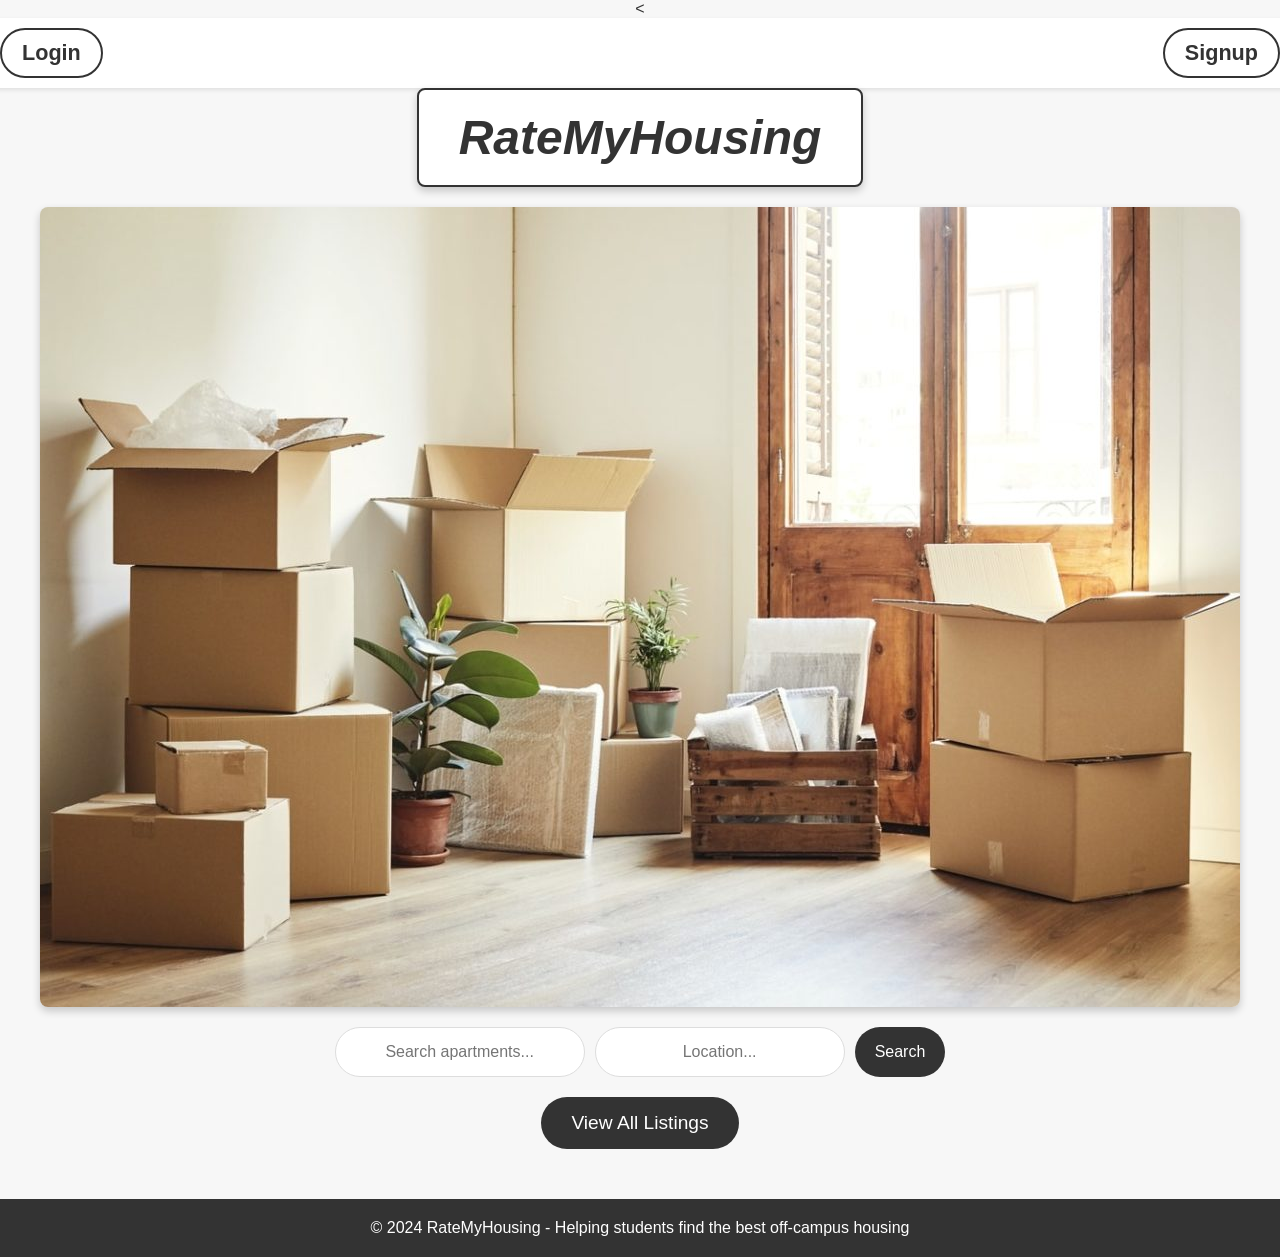
<file: index.html>
<<!DOCTYPE html>
<html lang="en">
<head>
    <meta charset="UTF-8">
    <meta name="viewport" content="width=device-width, initial-scale=1.0">
    <title>RateMyHousing</title>
    <link rel="stylesheet" href="./style.css">
    <style>
        body {
            font-family: 'Helvetica Neue', Arial, sans-serif;
            margin: 0;
            padding: 0;
            background-color: #f7f7f7;
            color: #333;
            display: flex;
            flex-direction: column;
            align-items: center;
            justify-content: center;
            min-height: 100vh;
        }

        header {
            background-color: #fff;
            padding: 10px 20px;
            width: 100%;
            display: flex;
            justify-content: space-between;
            align-items: center;
            box-shadow: 0 2px 4px rgba(0, 0, 0, 0.1);
        }

        .signup-link, .login-link {
            font-size: 0.9em;
            color: #333;
            text-decoration: none;
            font-weight: bold;
            padding: 10px 20px;
            border: 2px solid #333;
            border-radius: 25px;
            transition: background-color 0.3s ease, color 0.3s ease;
        }

        .signup-link:hover, .login-link:hover {
            background-color: #333;
            color: #fff;
        }

        .hero-text-box {
            background-color: #fff;
            padding: 20px 40px;
            border: 2px solid #333;
            border-radius: 8px;
            margin-bottom: 20px;
            text-align: center;
            box-shadow: 0 4px 8px rgba(0, 0, 0, 0.2);
        }

        .hero-text {
            color: #333;
            font-size: 3em;
            font-style: italic;
            font-weight: bold;
            margin: 0;
        }

        .hero-image img {
            max-width: 100%;
            height: auto;
            border-radius: 8px;
            box-shadow: 0 4px 8px rgba(0, 0, 0, 0.2);
        }

        .search-container {
            margin-top: 20px;
            display: flex;
            justify-content: center;
            gap: 10px;
        }

        .search-container input {
            padding: 15px;
            font-size: 1em;
            border: 1px solid #ddd;
            border-radius: 50px;
            width: 250px;
            text-align: center;
        }

        .search-container button {
            padding: 15px 20px;
            font-size: 1em;
            background-color: #333;
            color: #fff;
            border: none;
            border-radius: 50px;
            cursor: pointer;
            transition: background-color 0.3s ease;
        }

        .search-container button:hover {
            background-color: #555;
        }

        .listings-link {
            margin-top: 20px;
            font-size: 1.2em;
            color: #fff;
            background-color: #333;
            text-decoration: none;
            padding: 15px 30px;
            border-radius: 50px;
            transition: background-color 0.3s ease;
        }

        .listings-link:hover {
            background-color: #555;
        }

        footer {
            background-color: #333;
            color: #fff;
            text-align: center;
            padding: 20px;
            margin-top: 50px;
            width: 100%;
        }
    </style>
</head>
<body>
    <header>
        <a href="login.html" class="login-link">Login</a>
        <a href="signup.html" class="signup-link">Signup</a>
    </header>

    <div class="hero-text-box">
        <div class="hero-text">RateMyHousing</div>
    </div>

    <div class="hero-image">
    <img src="image.jpg" alt="Moving Boxes">
    </div>


    <div class="search-container">
        <input type="text" id="search" name="search" placeholder="Search apartments...">
        <input type="text" id="location" name="location" placeholder="Location...">
        <button type="submit">Search</button>
    </div>

    <!-- Link to view all listings -->
    <a href="listings.html" class="listings-link">View All Listings</a>

    <footer>
        &copy; 2024 RateMyHousing - Helping students find the best off-campus housing
    </footer>
</body>
</html>
</file>
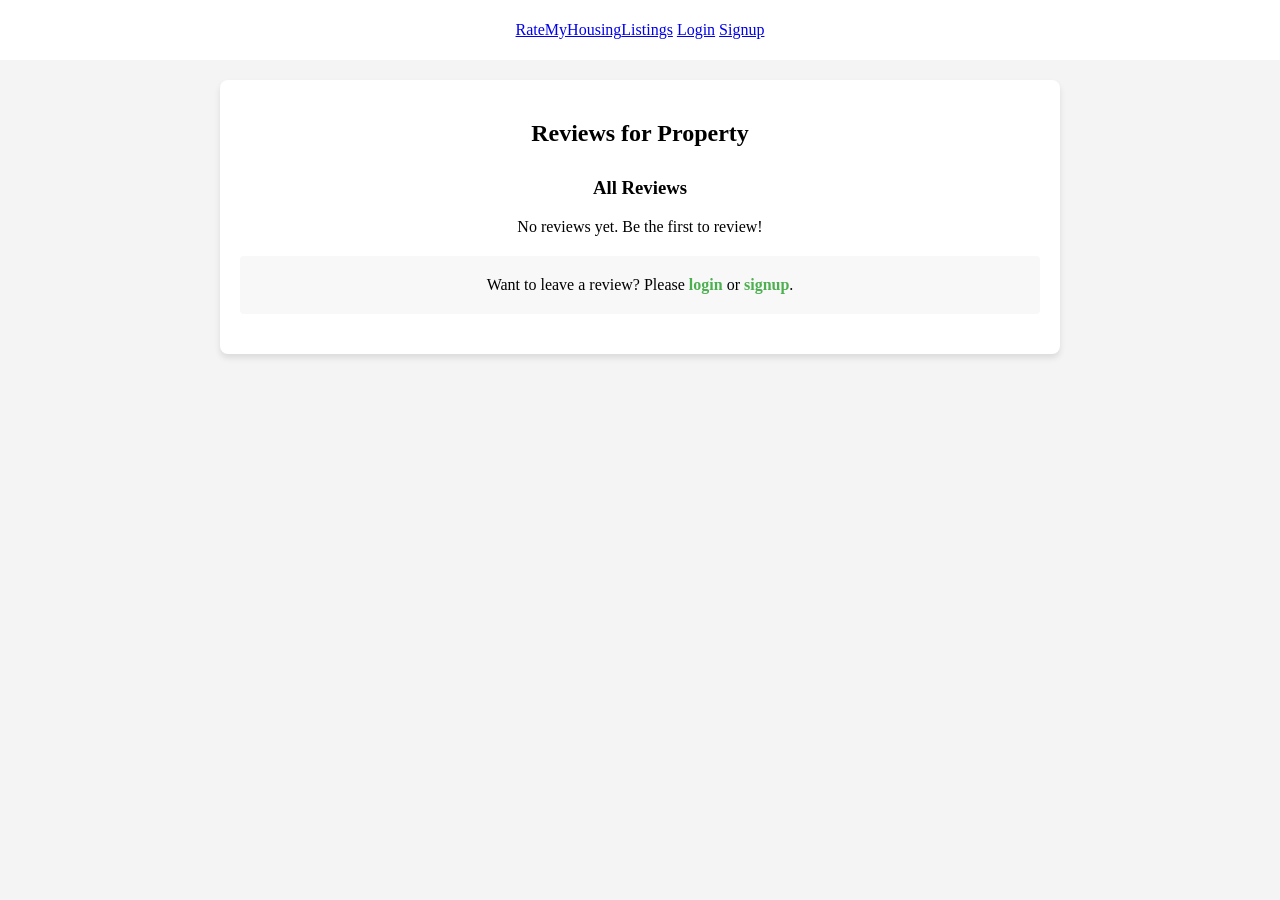
<file: ratings.html>
<!DOCTYPE html>
<html lang="en">
<head>
    <meta charset="UTF-8">
    <meta name="viewport" content="width=device-width, initial-scale=1.0">
    <title>Reviews - RateMyHousing</title>
    <link rel="stylesheet" href="website.css">
    <style>
        .review-container {
            background-color: #fff;
            padding: 20px;
            border-radius: 8px;
            box-shadow: 0 4px 6px rgba(0, 0, 0, 0.1);
            max-width: 800px;
            margin: 20px auto;
        }

        .review-form {
            margin-top: 20px;
        }

        .rating-input {
            display: flex;
            flex-direction: row-reverse;
            justify-content: flex-end;
            margin: 10px 0;
        }

        .rating-input input {
            display: none;
        }

        .rating-input label {
            color: #ddd;
            font-size: 24px;
            padding: 0 5px;
            cursor: pointer;
        }

        .rating-input label:hover,
        .rating-input label:hover ~ label,
        .rating-input input:checked ~ label {
            color: gold;
        }

        .review-text {
            width: 100%;
            min-height: 100px;
            margin: 10px 0;
            padding: 10px;
            border: 1px solid #ddd;
            border-radius: 4px;
        }

        .submit-review {
            background-color: #4CAF50;
            color: white;
            padding: 10px 20px;
            border: none;
            border-radius: 4px;
            cursor: pointer;
        }

        .submit-review:hover {
            background-color: #45a049;
        }

        .reviews-list {
            margin-top: 30px;
        }

        .review-item {
            border-bottom: 1px solid #eee;
            padding: 15px 0;
        }

        .review-header {
            display: flex;
            justify-content: space-between;
            align-items: center;
            margin-bottom: 10px;
        }

        .review-rating {
            color: gold;
        }

        .review-date {
            color: #666;
            font-size: 0.9em;
        }

        .login-prompt {
            text-align: center;
            padding: 20px;
            background-color: #f8f8f8;
            border-radius: 4px;
            margin: 20px 0;
        }

        .login-prompt a {
            color: #4CAF50;
            text-decoration: none;
            font-weight: bold;
        }
    </style>
</head>
<body>
    <header>
        <a href="index.html" class="logo">RateMyHousing</a>
        <nav>
            <a href="listings.html">Listings</a>
            <a href="login.html" id="loginBtn">Login</a>
            <a href="signup.html" id="signupBtn">Signup</a>
            <button id="logoutBtn" style="display: none;">Logout</button>
        </nav>
    </header>

    <div class="review-container">
        <h2>Reviews for <span id="propertyName"></span></h2>
        
        <!-- Reviews list - visible to everyone -->
        <div class="reviews-list">
            <h3>All Reviews</h3>
            <div id="reviewsList">
                <!-- Reviews will be dynamically loaded here -->
            </div>
        </div>

        <!-- Login prompt for non-authenticated users who want to review -->
        <div id="loginPrompt" class="login-prompt">
            Want to leave a review? Please <a href="login.html">login</a> or <a href="signup.html">signup</a>.
        </div>

        <!-- Review form for authenticated users -->
        <form id="reviewForm" class="review-form" style="display: none;">
            <h3>Write a Review</h3>
            <div class="rating-input">
                <input type="radio" id="star5" name="rating" value="5">
                <label for="star5">★</label>
                <input type="radio" id="star4" name="rating" value="4">
                <label for="star4">★</label>
                <input type="radio" id="star3" name="rating" value="3">
                <label for="star3">★</label>
                <input type="radio" id="star2" name="rating" value="2">
                <label for="star2">★</label>
                <input type="radio" id="star1" name="rating" value="1">
                <label for="star1">★</label>
            </div>
            <textarea class="review-text" placeholder="Write your review here..." required></textarea>
            <button type="submit" class="submit-review">Submit Review</button>
        </form>
    </div>

    <script>
        // Check authentication status
        function checkAuth() {
            const isAuthenticated = localStorage.getItem('isAuthenticated');
            const loginBtn = document.getElementById('loginBtn');
            const signupBtn = document.getElementById('signupBtn');
            const logoutBtn = document.getElementById('logoutBtn');
            const reviewForm = document.getElementById('reviewForm');
            const loginPrompt = document.getElementById('loginPrompt');

            if (isAuthenticated === 'true') {
                loginBtn.style.display = 'none';
                signupBtn.style.display = 'none';
                logoutBtn.style.display = 'inline-block';
                reviewForm.style.display = 'block';
                loginPrompt.style.display = 'none';
            } else {
                loginBtn.style.display = 'inline-block';
                signupBtn.style.display = 'inline-block';
                logoutBtn.style.display = 'none';
                reviewForm.style.display = 'none';
                loginPrompt.style.display = 'block';
            }
        }

        // Load reviews for the property
        function loadReviews() {
            const urlParams = new URLSearchParams(window.location.search);
            const propertyId = urlParams.get('id');
            const propertyName = urlParams.get('name');
            
            document.getElementById('propertyName').textContent = propertyName || 'Property';
            
            // Get reviews from localStorage
            const reviews = JSON.parse(localStorage.getItem('reviews') || '[]');
            const propertyReviews = reviews.filter(review => review.propertyId === propertyId);
            
            const reviewsList = document.getElementById('reviewsList');
            reviewsList.innerHTML = '';
            
            if (propertyReviews.length === 0) {
                reviewsList.innerHTML = '<p>No reviews yet. Be the first to review!</p>';
                return;
            }
            
            propertyReviews.forEach(review => {
                const reviewElement = document.createElement('div');
                reviewElement.className = 'review-item';
                reviewElement.innerHTML = `
                    <div class="review-header">
                        <div class="review-rating">${'★'.repeat(review.rating)}${'☆'.repeat(5-review.rating)}</div>
                        <div class="review-date">${new Date(review.date).toLocaleDateString()}</div>
                    </div>
                    <div class="review-content">${review.review}</div>
                `;
                reviewsList.appendChild(reviewElement);
            });
        }

        // Handle review submission
        document.getElementById('reviewForm').addEventListener('submit', function(e) {
            e.preventDefault();
            const rating = document.querySelector('input[name="rating"]:checked').value;
            const review = document.querySelector('.review-text').value;
            
            const urlParams = new URLSearchParams(window.location.search);
            const propertyId = urlParams.get('id');
            const propertyName = urlParams.get('name');

            const reviewData = {
                propertyId: propertyId,
                propertyName: propertyName,
                rating: rating,
                review: review,
                userId: localStorage.getItem('userId'),
                date: new Date().toISOString()
            };

            let reviews = JSON.parse(localStorage.getItem('reviews') || '[]');
            reviews.push(reviewData);
            localStorage.setItem('reviews', JSON.stringify(reviews));

            // Clear form and reload reviews
            this.reset();
            loadReviews();
        });

        // Initialize page
        checkAuth();
        loadReviews();

        // Handle logout
        document.getElementById('logoutBtn').addEventListener('click', function() {
            localStorage.removeItem('isAuthenticated');
            localStorage.removeItem('userId');
            window.location.reload();
        });
    </script>
</body>
</html>
</file>
<file: style.css>
body {
    font-family: Arial, sans-serif;
    margin: 0;
    padding: 0;
    background-color: #f8f8f8;
}

header {
    background-color: #333;
    color: white;
    padding: 10px 0;
    text-align: center;
    font-size: 24px;
}

main {
    padding: 20px;
}
.hero-image img {
    width: 100%;   /* Ensure the image takes up the full width */
    height: auto;  /* Maintain aspect ratio */
    border-radius: 8px;
    box-shadow: 0 4px 8px rgba(0, 0, 0, 0.2);
}

.listing {
    background-color: white;
    margin-bottom: 20px;
    padding: 20px;
    border-radius: 8px;
    box-shadow: 0 0 10px rgba(0, 0, 0, 0.1);
}

.listing .title {
    font-size: 20px;
    font-weight: bold;
}

.listing .price, .listing .location, .listing .reviews {
    font-size: 16px;
    margin-top: 10px;
}

.reviews {
    display: flex;
    align-items: center;
}

.star {
    color: gold;
    font-size: 20px;
    margin-right: 5px;
body {
    font-family: Arial, sans-serif;
    margin: 0;
    padding: 0;
    background-color: #f8f8f8;
}

header {
    background-color: #333;
    color: white;
    padding: 10px 0;
    text-align: center;
    font-size: 24px;
}

main {
    padding: 20px;
}

.listing {
    background-color: white;
    margin-bottom: 20px;
    padding: 20px;
    border-radius: 8px;
    box-shadow: 0 0 10px rgba(0, 0, 0, 0.1);
}

.listing .title {
    font-size: 20px;
    font-weight: bold;
}

.listing .price, .listing .location, .listing .reviews {
    font-size: 16px;
    margin-top: 10px;
}

.reviews {
    display: flex;
    align-items: center;
}

.star {
    color: gold;
    font-size: 20px;
    margin-right: 5px;
}
</file>
<file: website.css>
body {
    margin: 0;
    font-family: 'Times New Roman', Times, serif;
    text-align: center;
    background-color: #f4f4f4;
}

header {
    position: relative;
    width: 100%;
    height: 60px;
    background-color: white;
    display: flex;
    align-items: center;
    justify-content: center;
}

.signup-link {
    position: absolute;
    top: 15px;
    right: 20px;
    text-decoration: none;
    color: black;
    font-weight: bold;
    padding: 10px 20px;
    border: 2px solid black;
    border-radius: 15px;
    background-color: salmon;
    font-size: 1em;
}

.login-link {
    position: absolute;
    top: 15px;
    left: 20px;
    text-decoration: none;
    color: black;
    font-weight: bold;
    padding: 10px 20px;
    border: 2px solid black;
    border-radius: 15px;
    background-color: salmon;
    font-size: 1em;
}

.search-container {
    position: absolute;
    top: -60%;
    left: 20%;
    transform: translate(-50%, -50%);
    display: flex;
    justify-content: center;
    margin-top: 20px;
    z-index: 10;
    position: relative;
    background-color: #fff;
    padding: 20px;
    border-radius: 10px;
    box-shadow: 0 4px 8px rgba(0, 0, 0, 0.2);
}

.search-container input[type="text"] {
    padding: 20px; /* Increased padding for larger input */
    margin-right: 10px;
    border-radius: 5px;
    border: 1px solid #ddd;
    font-size: 2em; }

.search-container button {
    padding: 20px 40px;
    border-radius: 5px;
    border: none;
    background-color: #4CAF50;
    color: white;
    font-size: 2em; /* Increased font size */
    cursor: pointer;
}

.search-container button:hover {
    background-color: #45a049;
}

.listings-link-container {
    position: absolute;
    top: 10%;
    left: 50%;
    display: flex;
    justify-content: center;
    margin-top: 10px;
}

.listings-link {
    font-size: 1.4em; /* Increased font size */
    color: #fff;
    background-color: #333;
    text-decoration: none;
    padding: 20px 40px; /* Increased padding */
    border-radius: 50px;
    transition: background-color 0.3s ease;
}

.listings-link:hover {
    background-color: #555;
}

.hero-image {
    position: relative;
    text-align: center;
    width: 100%;
    height: auto;
    margin-top: 20px; /* Provide some space between the button and image */
    opacity: 0.8; /* Apply fade effect */
}

.hero-image img {
    width: 100%;
    height: auto;
    display: block;
    filter: brightness(70%); /* Further reduce brightness */
}

.hero-text-box {
    position: absolute;
    top: 10%;
    left: 50%;
    transform: translate(-50%, -50%);
    background-color: black;
    padding: 10px 20px;
    border-radius: 10px;
    color: white; /* Make sure text color is white */
    font-style: italic;
    font-size: 1em;
    font-weight: bold;
    display: inline-block;
    white-space: nowrap;
    z-index: 10; /* Ensure the text is on top of the image */
}

footer {
    background-color: #333;
    color: #fff;
    text-align: center;
    padding: 20px;
    margin-top: 50px;
    width: 100%;
}
body {
    margin: 0;
    font-family: 'Times New Roman', Times, serif;
    text-align: center;
    background-color: #f4f4f4;
}

header {
    position: relative;
    width: 100%;
    height: 60px;
    background-color: white;
    display: flex;
    align-items: center;
    justify-content: center;
}

.signup-link {
    position: absolute;
    top: 15px;
    right: 20px;
    text-decoration: none;
    color: black;
    font-weight: bold;
    padding: 10px 20px;
    border: 2px solid black;
    border-radius: 15px;
    background-color: salmon;
    font-size: 1em;
}

.login-link {
    position: absolute;
    top: 15px;
    left: 20px;
    text-decoration: none;
    color: black;
    font-weight: bold;
    padding: 10px 20px;
    border: 2px solid black;
    border-radius: 15px;
    background-color: salmon;
    font-size: 1em;
}

.search-container {
    position: absolute;
    top: -60%;
    left: 20%;
    transform: translate(-50%, -50%);
    display: flex;
    justify-content: center;
    margin-top: 20px;
    z-index: 10;
    position: relative;
    background-color: #fff;
    padding: 20px;
    border-radius: 10px;
    box-shadow: 0 4px 8px rgba(0, 0, 0, 0.2);
}

.search-container input[type="text"] {
    padding: 20px; /* Increased padding for larger input */
    margin-right: 10px;
    border-radius: 5px;
    border: 1px solid #ddd;
    font-size: 2em; }

.search-container button {
    padding: 20px 40px;
    border-radius: 5px;
    border: none;
    background-color: #4CAF50;
    color: white;
    font-size: 2em; /* Increased font size */
    cursor: pointer;
}

.search-container button:hover {
    background-color: #45a049;
}

.listings-link-container {
    position: absolute;
    top: 10%;
    left: 50%;
    display: flex;
    justify-content: center;
    margin-top: 10px;
}

.listings-link {
    font-size: 1.4em; /* Increased font size */
    color: #fff;
    background-color: #333;
    text-decoration: none;
    padding: 20px 40px; /* Increased padding */
    border-radius: 50px;
    transition: background-color 0.3s ease;
}

.listings-link:hover {
    background-color: #555;
}

.hero-image {
    position: relative;
    text-align: center;
    width: 100%;
    height: auto;
    margin-top: 20px; /* Provide some space between the button and image */
    opacity: 0.8; /* Apply fade effect */
}

.hero-image img {
    width: 100%;
    height: auto;
    display: block;
    filter: brightness(70%); /* Further reduce brightness */
}

.hero-text-box {
    position: absolute;
    top: 10%;
    left: 50%;
    transform: translate(-50%, -50%);
    background-color: black;
    padding: 10px 20px;
    border-radius: 10px;
    color: white; /* Make sure text color is white */
    font-style: italic;
    font-size: 1em;
    font-weight: bold;
    display: inline-block;
    white-space: nowrap;
    z-index: 10; /* Ensure the text is on top of the image */
}

footer {
    background-color: #333;
    color: #fff;
    text-align: center;
    padding: 20px;
    margin-top: 50px;
    width: 100%;
}
</file>
